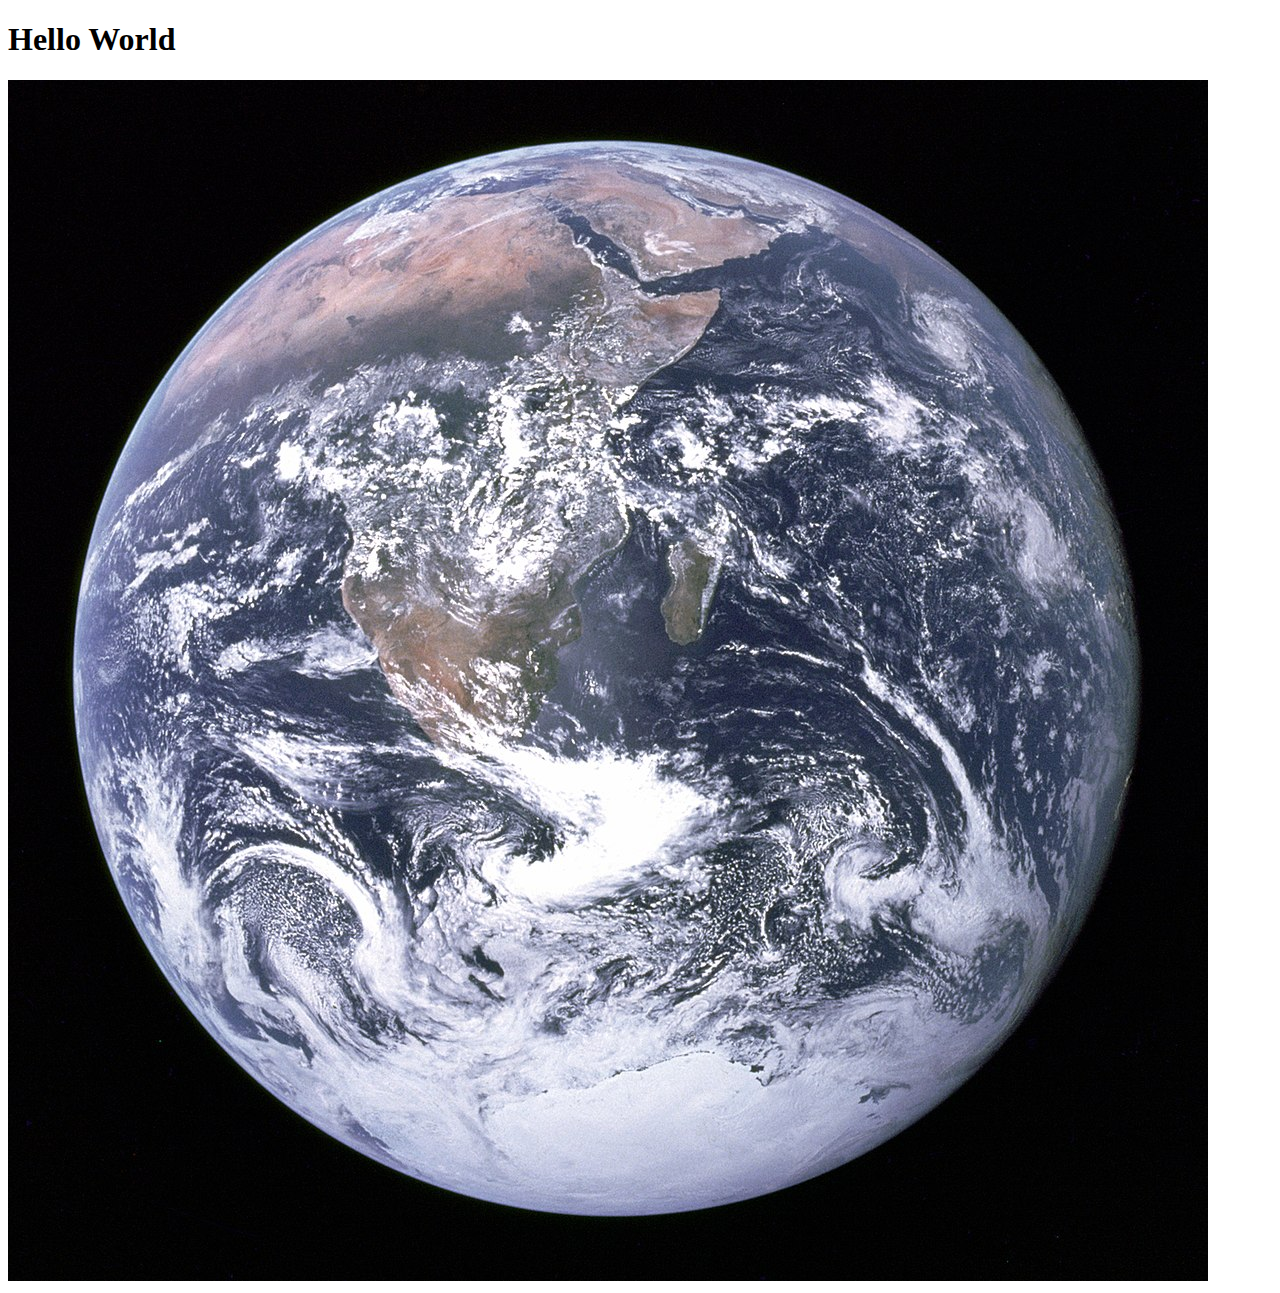
<file: webdesignproject/index.html>
<!DOCTYPE html>
<html lang="en">
<head>
    <meta charset="UTF-8">
    <meta name="viewport" content="width=device-width, initial-scale=1.0">
    <title>The Show</title>
</head>
<body>
  
    
<header>
    <h1> Hello World</h1>
    <nav></nav>



</header>
<main>

<img  src="images/earth.jpg">  </img>

</main>

<footer>


</footer>




</body>
</html>
</file>
